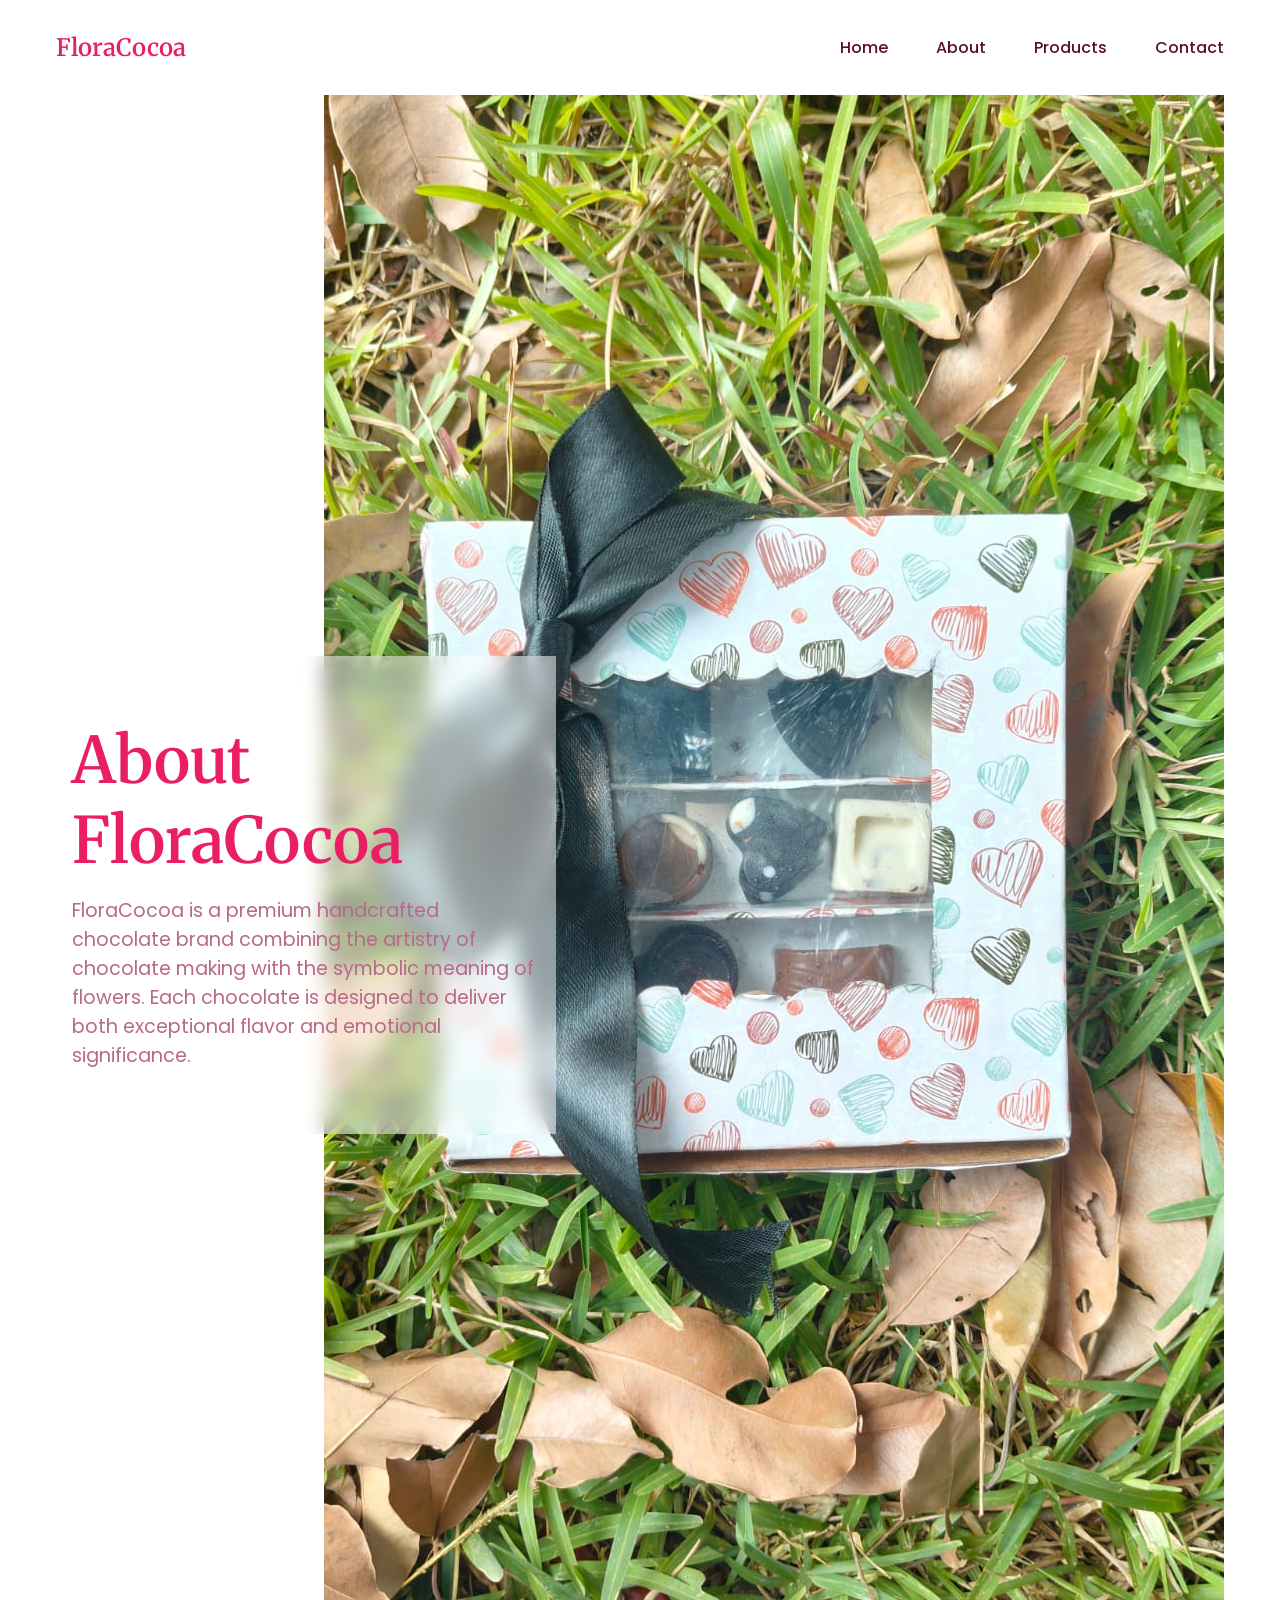
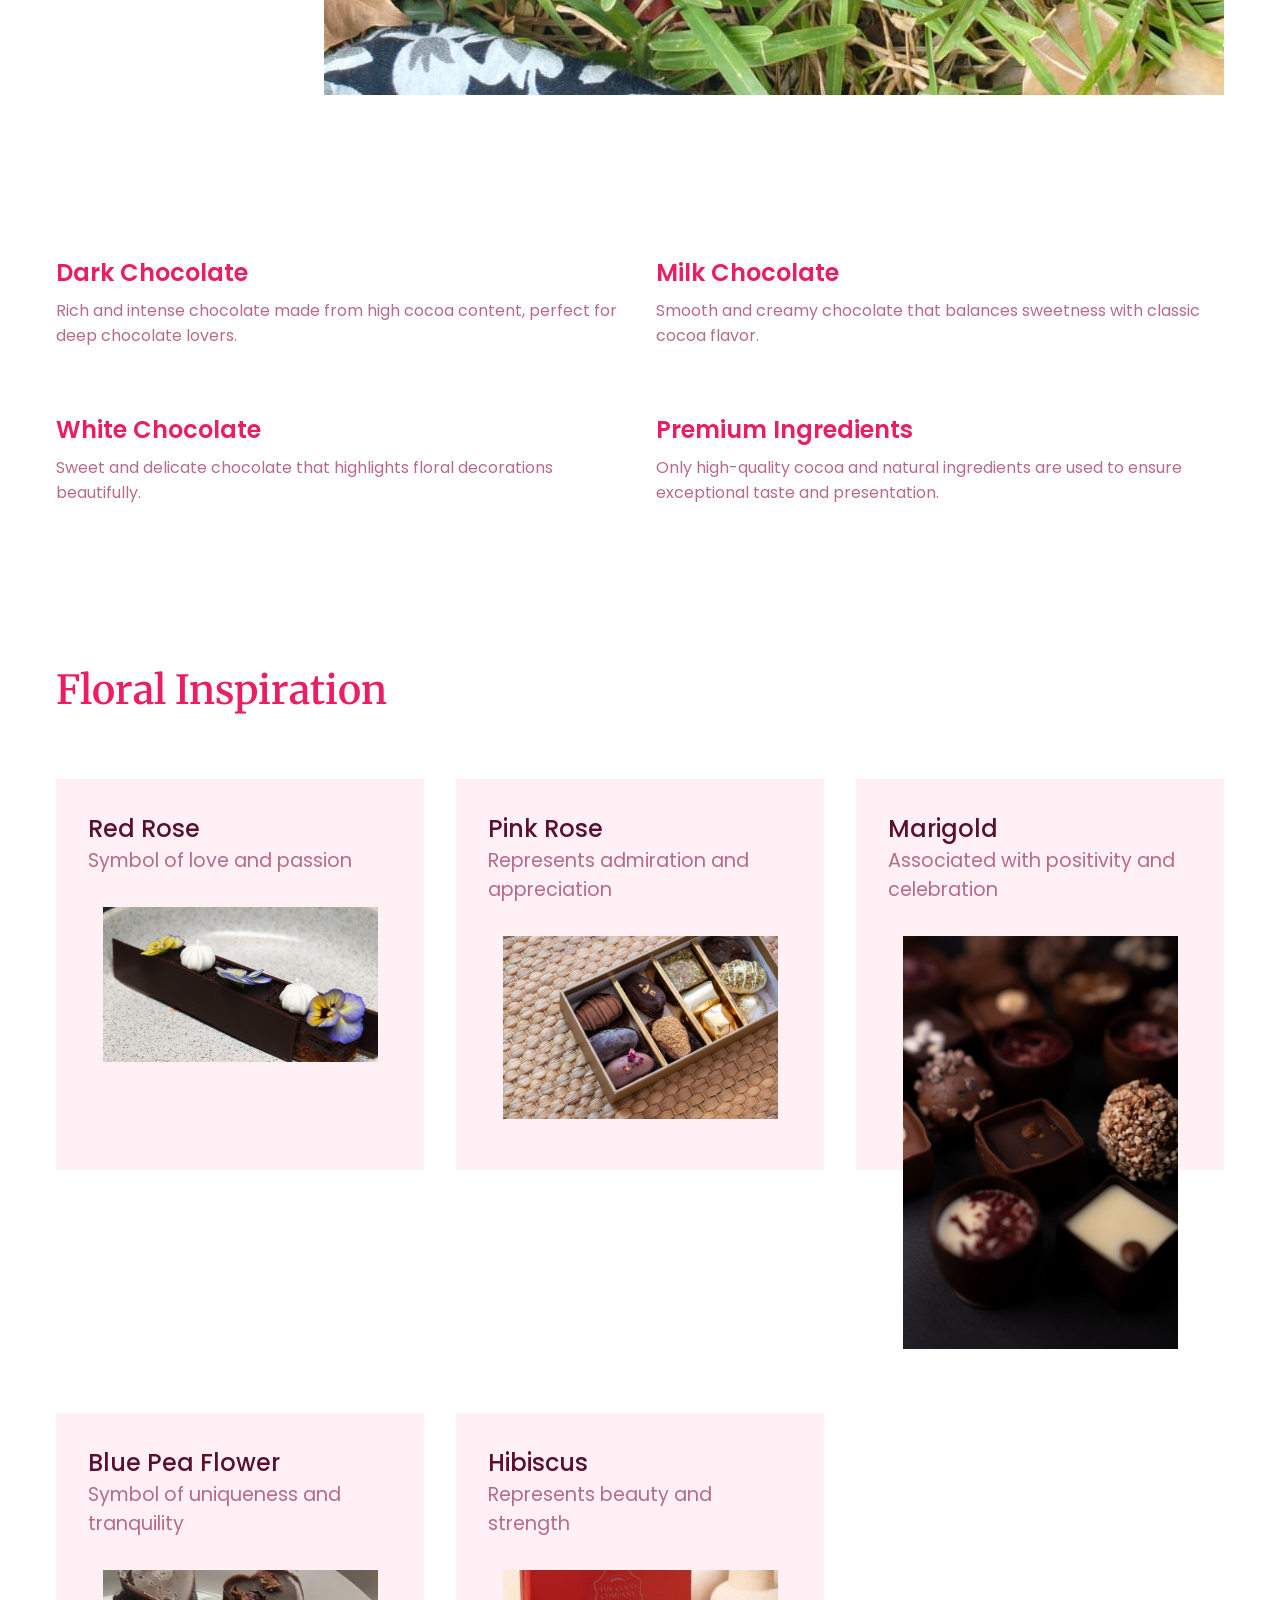
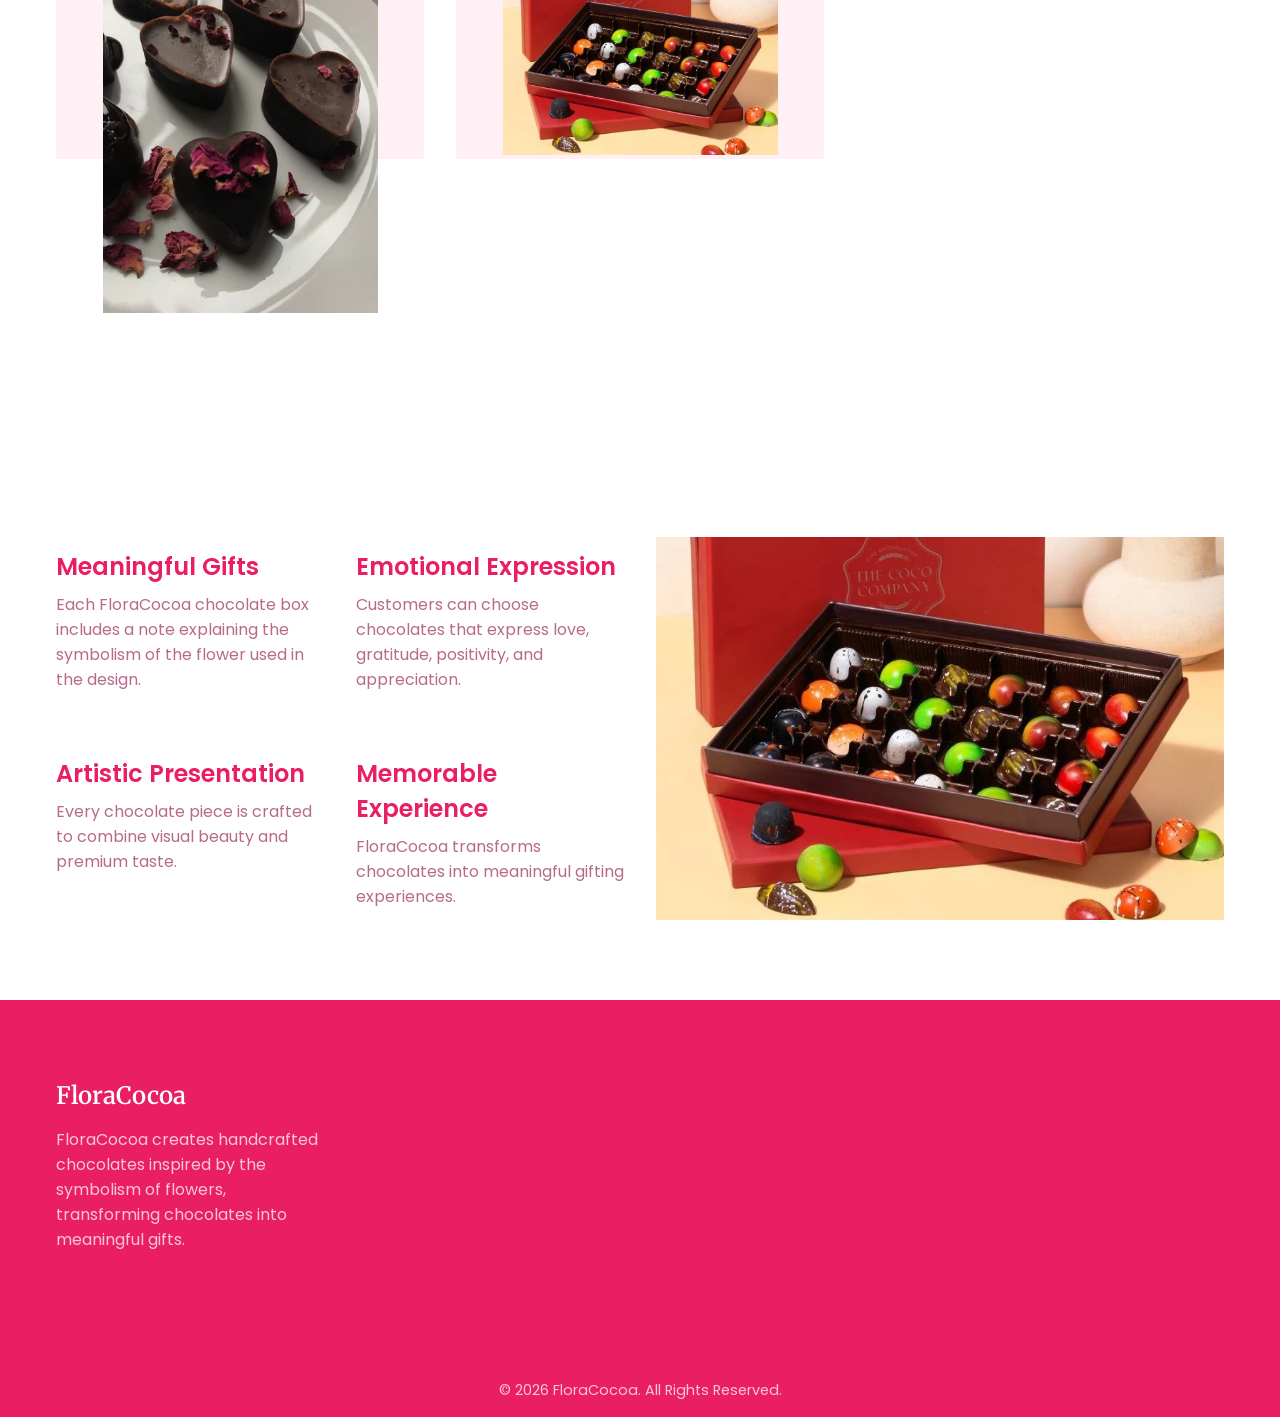
<file: learn.html>
<!DOCTYPE html>
<html lang="en">

<head>
<meta charset="UTF-8">
<meta name="viewport" content="width=device-width, initial-scale=1.0">

<link rel="stylesheet" href="styles.css">

<title>Learn More | FloraCocoa</title>

</head>

<body>

<nav>

<div class="nav__header">
<div class="nav__logo">
<a href="index.html" class="logo">FloraCocoa</a>
</div>
</div>

<ul class="nav__links">
<li><a href="index.html">Home</a></li>
<li><a href="index.html#about">About</a></li>
<li><a href="index.html#product">Products</a></li>
<li><a href="index.html#contact">Contact</a></li>
</ul>

</nav>



<!-- HERO -->

<section class="section__container header__container" >

<div class="header__image">
<img src="assets/about.png ">
</div>

<div class="header__content">
<div>
<h1>About FloraCocoa</h1>
<p>

FloraCocoa is a premium handcrafted chocolate brand combining
the artistry of chocolate making with the symbolic meaning of flowers.
Each chocolate is designed to deliver both exceptional flavor and
emotional significance.

</p>
</div>
</div>

</section>



<!-- CHOCOLATE CONCEPT -->

<section class="section__container about__container">

<div class="about__image">

</div>

<div class="about__grid">

<div class="about__card">
<h4>Dark Chocolate</h4>
<p>
Rich and intense chocolate made from high cocoa content,
perfect for deep chocolate lovers.
</p>
</div>

<div class="about__card">
<h4>Milk Chocolate</h4>
<p>
Smooth and creamy chocolate that balances sweetness
with classic cocoa flavor.
</p>
</div>

<div class="about__card">
<h4>White Chocolate</h4>
<p>
Sweet and delicate chocolate that highlights floral
decorations beautifully.
</p>
</div>

<div class="about__card">
<h4>Premium Ingredients</h4>
<p>
Only high-quality cocoa and natural ingredients are used
to ensure exceptional taste and presentation.
</p>
</div>

</div>

</section>



<!-- FLORAL INSPIRATION -->

<section class="section__container product__container">

<h2 class="section__header">Floral Inspiration</h2>

<div class="product__grid">

<div class="product__card">
<h4>Red Rose</h4>
<p>Symbol of love and passion</p>
<img src="assets/chocolate3.jpg">
</div>

<div class="product__card">
<h4>Pink Rose</h4>
<p>Represents admiration and appreciation</p>
<img src="assets/chocolate1.jpg">
</div>

<div class="product__card">
<h4>Marigold</h4>
<p>Associated with positivity and celebration</p>
<img src="assets/chocolate5.jpg">
</div>

<div class="product__card">
<h4>Blue Pea Flower</h4>
<p>Symbol of uniqueness and tranquility</p>
<img src="assets/chocolate6.jpg">
</div>

<div class="product__card">
<h4>Hibiscus</h4>
<p>Represents beauty and strength</p>
<img src="assets/chocolate2.jpg">
</div>

</div>

</section>



<!-- MEANINGFUL GIFTING -->

<section class="section__container about__container">

<div class="about__content">

<div class="about__image">
<img src="assets/chocolate2.jpg">
</div>

<div class="about__grid">

<div class="about__card">
<h4>Meaningful Gifts</h4>
<p>
Each FloraCocoa chocolate box includes a note explaining
the symbolism of the flower used in the design.
</p>
</div>

<div class="about__card">
<h4>Emotional Expression</h4>
<p>
Customers can choose chocolates that express
love, gratitude, positivity, and appreciation.
</p>
</div>

<div class="about__card">
<h4>Artistic Presentation</h4>
<p>
Every chocolate piece is crafted to combine
visual beauty and premium taste.
</p>
</div>

<div class="about__card">
<h4>Memorable Experience</h4>
<p>
FloraCocoa transforms chocolates into
meaningful gifting experiences.
</p>
</div>

</div>

</div>

</section>



<!-- FOOTER -->

<footer class="footer">

<div class="section__container footer__container">

<div class="footer__col">

<div class="footer__logo">
<a href="#" class="logo">FloraCocoa</a>
</div>

<p>
FloraCocoa creates handcrafted chocolates inspired by the symbolism
of flowers, transforming chocolates into meaningful gifts.
</p>

</div>

</div>

<div class="footer__bar">
© 2026 FloraCocoa. All Rights Reserved.
</div>

</footer>


</body>
</html>
</file>
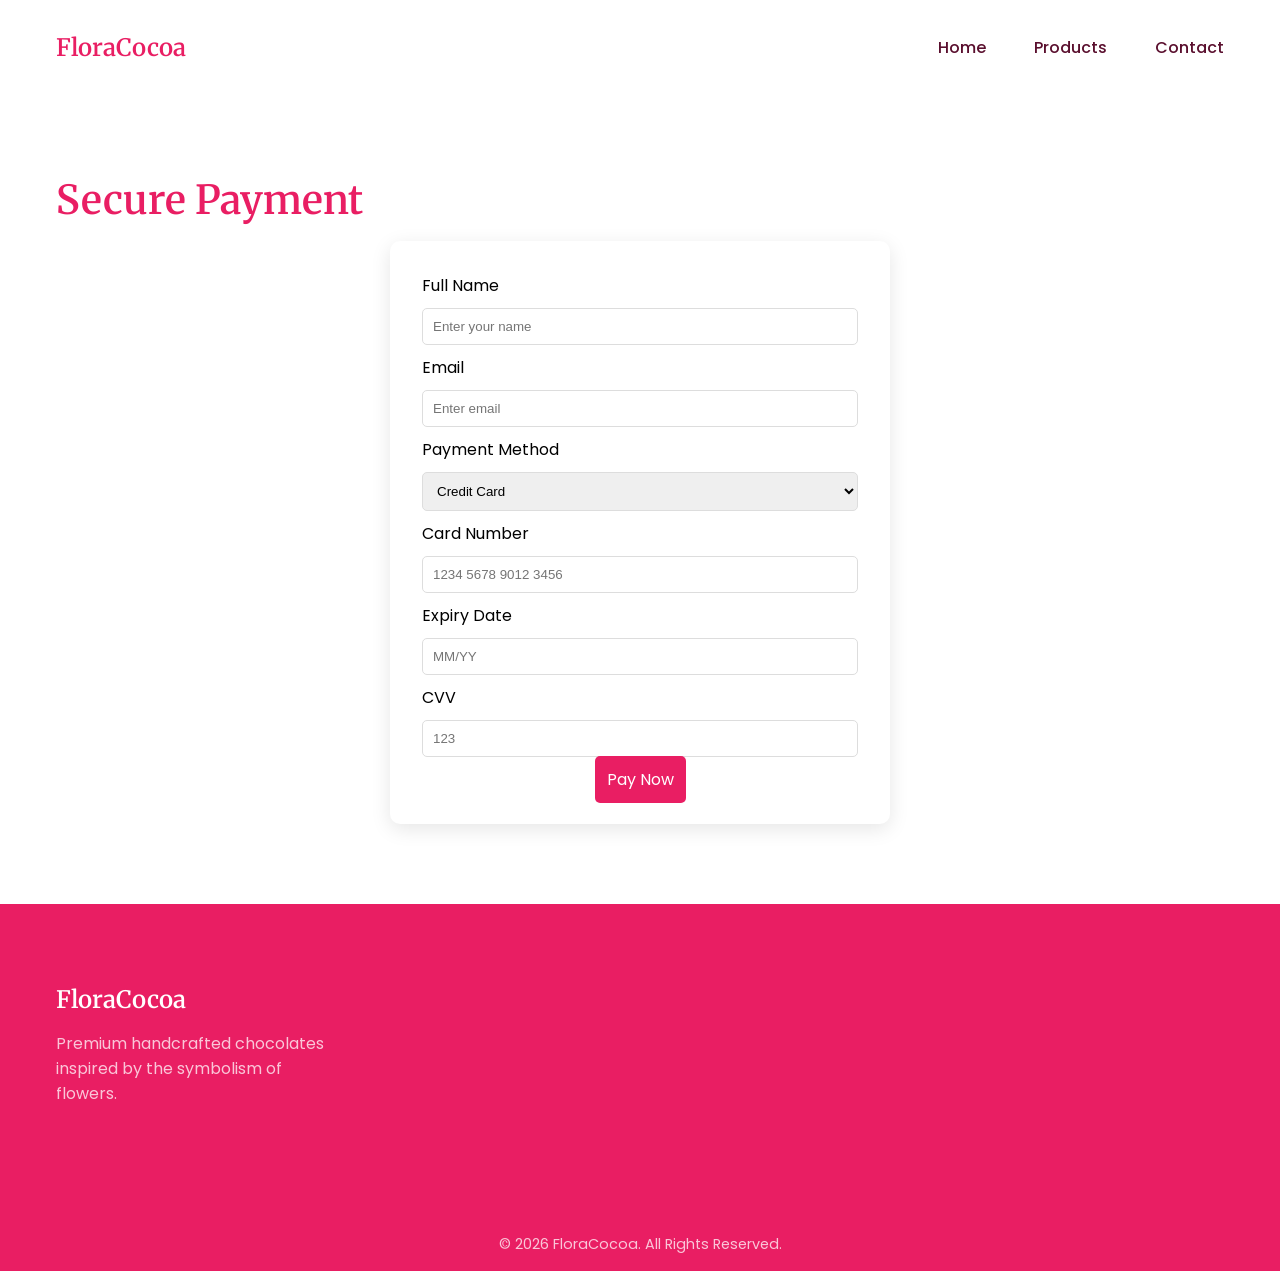
<file: payment.html>
<!DOCTYPE html>
<html lang="en">

<head>
<meta charset="UTF-8">
<meta name="viewport" content="width=device-width, initial-scale=1.0">

<link rel="stylesheet" href="styles.css">

<title>Payment | FloraCocoa</title>

<style>

.payment__box{
max-width:500px;
margin:auto;
padding:2rem;
background:#fff;
border-radius:10px;
box-shadow:0 5px 20px rgba(0,0,0,0.1);
}

.payment__box input,
.payment__box select{
width:100%;
padding:10px;
margin:10px 0;
border:1px solid #ddd;
border-radius:5px;
}

.payment__btn{
width:100%;
padding:12px;
background:var(--primary-color);
color:white;
border:none;
border-radius:5px;
font-size:1rem;
cursor:pointer;
}

.payment__btn:hover{
opacity:.9;
}

</style>

</head>

<body>


<!-- Navigation -->

<nav>

<div class="nav__header">
<div class="nav__logo">
<a href="index.html" class="logo">FloraCocoa</a>
</div>
</div>

<ul class="nav__links">
<li><a href="index.html">Home</a></li>
<li><a href="index.html#product">Products</a></li>
<li><a href="index.html#contact">Contact</a></li>
</ul>

</nav>



<!-- Payment Section -->

<section class="section__container">

<h2 class="section__header">Secure Payment</h2>

<div class="payment__box">

<form>

<label>Full Name</label>
<input type="text" placeholder="Enter your name" required>

<label>Email</label>
<input type="email" placeholder="Enter email">

<label>Payment Method</label>

<select>
<option>Credit Card</option>
<option>Debit Card</option>
<option>UPI</option>
<option>Net Banking</option>
</select>

<label>Card Number</label>
<input type="text" placeholder="1234 5678 9012 3456">

<label>Expiry Date</label>
<input type="text" placeholder="MM/YY">

<label>CVV</label>
<input type="password" placeholder="123">

<div style="text-align:center;">
<a href="success.html" class="payment__btn">Pay Now</a>
</div>

</form>

</div>

</section>



<!-- Footer -->

<footer class="footer">

<div class="section__container footer__container">

<div class="footer__col">

<div class="footer__logo">
<a href="#" class="logo">FloraCocoa</a>
</div>

<p>
Premium handcrafted chocolates inspired by the symbolism of flowers.
</p>

</div>

</div>

<div class="footer__bar">
© 2026 FloraCocoa. All Rights Reserved.
</div>

</footer>


</body>
</html>
</file>
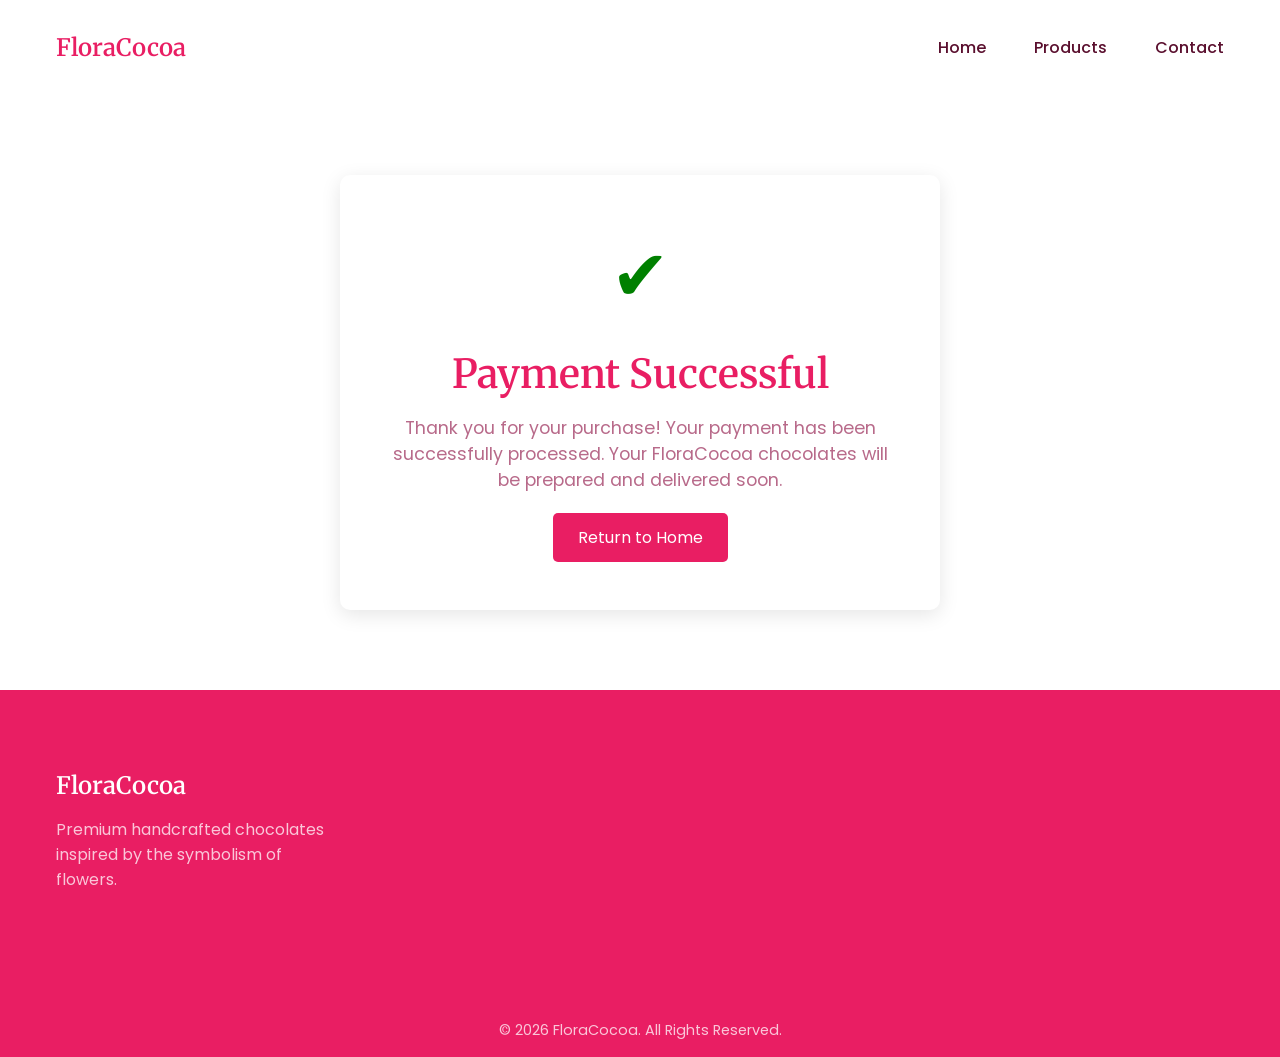
<file: success.html>
<!DOCTYPE html>
<html lang="en">

<head>
<meta charset="UTF-8">
<meta name="viewport" content="width=device-width, initial-scale=1.0">

<link rel="stylesheet" href="styles.css">

<title>Payment Successful | FloraCocoa</title>

<style>

.success__box{
max-width:600px;
margin:auto;
padding:3rem;
text-align:center;
background:#fff;
border-radius:10px;
box-shadow:0 5px 20px rgba(0,0,0,0.1);
}

.success__icon{
font-size:70px;
color:green;
margin-bottom:20px;
}

.success__btn{
display:inline-block;
margin-top:20px;
padding:12px 25px;
background:var(--primary-color);
color:white;
border-radius:5px;
text-decoration:none;
}

.success__btn:hover{
opacity:.9;
}

</style>

</head>

<body>

<!-- Navigation -->

<nav>

<div class="nav__header">
<div class="nav__logo">
<a href="index.html" class="logo">FloraCocoa</a>
</div>
</div>

<ul class="nav__links">
<li><a href="index.html">Home</a></li>
<li><a href="index.html#product">Products</a></li>
<li><a href="index.html#contact">Contact</a></li>
</ul>

</nav>



<!-- Success Section -->

<section class="section__container">

<div class="success__box">

<div class="success__icon">✔</div>

<h2 class="section__header">Payment Successful</h2>

<p class="section__description">

Thank you for your purchase!  
Your payment has been successfully processed.

Your FloraCocoa chocolates will be prepared and delivered soon.

</p>

<a href="index.html" class="success__btn">Return to Home</a>

</div>

</section>



<!-- Footer -->

<footer class="footer">

<div class="section__container footer__container">

<div class="footer__col">

<div class="footer__logo">
<a href="#" class="logo">FloraCocoa</a>
</div>

<p>
Premium handcrafted chocolates inspired by the symbolism of flowers.
</p>

</div>

</div>

<div class="footer__bar">
© 2026 FloraCocoa. All Rights Reserved.
</div>

</footer>

</body>
</html>
</file>
<file: styles.css>
@import url("https://fonts.googleapis.com/css2?family=Merriweather:ital,wght@0,300;0,400;0,700;0,900;1,300;1,400;1,700;1,900&family=Poppins:ital,wght@0,100;0,200;0,300;0,400;0,500;0,600;0,700;0,800;0,900;1,100;1,200;1,300;1,400;1,500;1,600;1,700;1,800;1,900&display=swap");

:root {
  --primary-color: #e91e63;
  --text-dark: #5a0f2e;
  --text-light: #b86a8a;
  --extra-light: #fff0f6;
  --white: #ffffff;
  --max-width: 1200px;
  --header-font: "Merriweather", serif;
}

* {
  padding: 0;
  margin: 0;
  box-sizing: border-box;
}

.section__container {
  max-width: var(--max-width);
  margin: auto;
  padding: 5rem 1rem;
}

.section__header {
  margin-bottom: 1rem;
  font-size: 2.5rem;
  font-weight: 600;
  font-family: var(--header-font);
  color: var(--primary-color);
}

.section__description {
  font-size: 1.1rem;
  color: var(--text-light);
}

.logo {
  font-size: 1.5rem;
  font-weight: 600;
  font-family: var(--header-font);
}

img {
  display: flex;
  width: 100%;
}

a {
  text-decoration: none;
  transition: 0.3s;
}

ul {
  list-style: none;
}

html,
body {
  scroll-behavior: smooth;
}

body {
  font-family: "Poppins", sans-serif;
}

nav {
  position: fixed;
  isolation: isolate;
  width: 100%;
  max-width: var(--max-width);
  margin-inline: auto;
  z-index: 9;
}

.nav__header {
  padding: 1rem;
  width: 100%;
  display: flex;
  align-items: center;
  justify-content: space-between;
  background-color: var(--primary-color);
}

.nav__logo .logo {
  color: var(--white);
}

.nav__menu__btn {
  font-size: 1.5rem;
  color: var(--white);
  cursor: pointer;
}

.nav__links {
  position: absolute;
  top: 65px;
  left: 0;
  width: 100%;
  padding: 2rem;
  display: flex;
  align-items: center;
  justify-content: center;
  flex-direction: column;
  gap: 2rem;
  background-color: var(--primary-color);
  transition: 0.5s;
  z-index: -1;
  transform: translateY(-100%);
}

.nav__links.open {
  transform: translateY(0);
}

.nav__links a {
  font-weight: 500;
  color: var(--white);
}

.nav__search {
  display: none;
}

.header__container {
  display: grid;
  overflow: hidden;
}

.header__image {
  grid-area: 1/1/2/2;
}

.header__image img {
  max-width: 900px;
  margin-left: auto;
}

.header__content {
  grid-area: 1/1/2/2;
  display: flex;
  align-items: center;
}

.header__content > div {
  max-width: 500px;
  padding: 4rem 1rem;
  background-color: rgba(255, 255, 255, 0.5);
  backdrop-filter: blur(10px);
}

.header__content h1 {
  margin-bottom: 1rem;
  font-size: 4rem;
  font-weight: 600;
  font-family: var(--header-font);
  color: var(--primary-color);
}

.header__content p {
  font-size: 1.2rem;
  color: var(--text-light);
}

.deals__container {
  display: grid;
  gap: 2rem;
}

.deals__card span {
  display: inline-block;
  margin-bottom: 0.5rem;
  font-size: 2rem;
}

.deals__card h4 {
  margin-bottom: 0.5rem;
  font-size: 1.2rem;
  font-weight: 600;
  color: var(--text-dark);
}

.deals__card p {
  color: var(--text-light);
}

.about__header {
  display: flex;
  flex-direction: column;
  gap: 2rem;
}

.about__header .section__description {
  max-width: 600px;
}

.about__btn {
  width: fit-content;
  padding: 0.75rem 1.5rem;
  outline: none;
  border: none;
  font-size: 1rem;
  color: var(--white);
  white-space: nowrap;
  background-color: var(--primary-color);
  border-radius: 5px;
  transition: 0.3s;
  cursor: pointer;
}

.about__content {
  margin-top: 2rem;
  display: grid;
  gap: 2rem;
}

.about__grid {
  display: grid;
  gap: 2rem;
}

.about__image {
  overflow: hidden;
}

.about__card h3 {
  margin-bottom: 0.5rem;
  font-size: 2.5rem;
  font-weight: 600;
  color: var(--primary-color);
}

.about__card h4 {
  margin-bottom: 0.5rem;
  font-size: 1.5rem;
  font-weight: 600;
  color: var(--primary-color);
}

.about__card p {
  color: var(--text-light);
}

.product__grid {
  margin-top: 4rem;
  display: grid;
  gap: 2rem;
}

.product__card {
  position: relative;
  isolation: isolate;
  padding: 2rem;
}

.product__card::before {
  position: absolute;
  content: "";
  top: 0;
  left: 0;
  width: 100%;
  height: 65%;
  background-color: var(--extra-light);
  z-index: -1;
  transition: 0.3s;
}

.product__card:hover::before {
  height: 100%;
}

.product__card h4 {
  font-size: 1.5rem;
  font-weight: 500;
  color: var(--text-dark);
}

.product__card p {
  margin-bottom: 2rem;
  font-size: 1.2rem;
  color: var(--text-light);
}

.product__card img {
  max-width: 275px;
  margin-inline: auto;
}

.client__content {
  padding: 4rem 1rem;
  background-color: var(--extra-light);
  border-radius: 1rem;
}

.client__content :is(.section__header, .section__description) {
  max-width: 550px;
  margin-inline: auto;
  text-align: center;
}

.client__content .section__header {
  font-size: 3.25rem;
}

.swiper {
  margin-top: 4rem;
  width: 100%;
}

.client__card {
  display: grid;
  gap: 2rem;
  max-width: 750px;
  margin-inline: auto;
  text-align: center;
}

.client__card img {
  max-width: 250px;
  margin-inline: auto;
}

.client__card p {
  margin-bottom: 2rem;
  font-size: 1.2rem;
  color: var(--text-light);
  font-style: italic;
}

.client__card h4 {
  font-size: 1.5rem;
  font-weight: 500;
  color: var(--text-dark);
}

.client__card h5 {
  font-size: 1rem;
  font-weight: 500;
  color: var(--text-light);
}

.footer {
  background-color: var(--primary-color);
}

.footer__container {
  display: grid;
  gap: 4rem 2rem;
}

.footer__logo {
  margin-bottom: 1rem;
}

.footer__logo .logo {
  color: var(--white);
}

.footer__col p {
  margin-bottom: 2rem;
  color: var(--extra-light);
  opacity: 0.8;
}

.footer__socials {
  display: flex;
  align-items: center;
  gap: 1rem;
}

.footer__socials a {
  font-size: 1.5rem;
  color: var(--white);
}

.footer__socials a:hover {
  opacity: 0.5;
}

.footer__col h4 {
  margin-bottom: 1rem;
  font-size: 1.2rem;
  font-weight: 400;
  color: var(--white);
}

.footer__links {
  display: grid;
  gap: 1rem;
}

.footer__links a {
  color: var(--extra-light);
  opacity: 0.8;
}

.footer__links a:hover {
  opacity: 1;
}

.footer__bar {
  padding: 1rem;
  font-size: 0.9rem;
  color: var(--extra-light);
  opacity: 0.8;
  text-align: center;
}

@media (width > 540px) {
  .deals__container {
    grid-template-columns: repeat(2, 1fr);
  }

  .about__grid {
    grid-template-columns: repeat(2, 1fr);
  }

  .product__grid {
    grid-template-columns: repeat(2, 1fr);
  }

  .footer__container {
    grid-template-columns: repeat(2, 1fr);
  }
}

@media (width > 768px) {
  nav {
    position: static;
    padding: 2rem 1rem;
    display: flex;
    align-items: center;
    justify-content: space-between;
    gap: 2rem;
  }

  .nav__header {
    flex: 1;
    padding: 0;
    background-color: transparent;
  }

  .nav__menu__btn {
    display: none;
  }

  .nav__logo .logo {
    color: var(--primary-color);
  }

  .nav__links {
    position: static;
    padding: 0;
    width: fit-content;
    flex-direction: row;
    gap: 3rem;
    background-color: transparent;
    transform: none;
  }

  .nav__links a {
    color: var(--text-dark);
  }

  .nav__links a:hover {
    color: var(--primary-color);
  }

  .nav__search {
    flex: 1;
    display: flex;
    align-items: center;
    justify-content: flex-end;
    gap: 1rem;
  }

  .nav__search input {
    padding-block: 5px;
    outline: none;
    border: none;
    width: 0;
    font-size: 1rem;
    color: var(--text-dark);
    border-bottom: 1px solid var(--text-light);
    transition: 0.3s;
  }

  .nav__search.open input {
    width: 100%;
    max-width: 15rem;
  }

  .nav__search span {
    font-size: 1.5rem;
    font-weight: 500;
    color: var(--text-dark);
    cursor: pointer;
  }

  .header__container {
    padding-top: 0;
  }

  .deals__container {
    grid-template-columns: repeat(3, 1fr);
  }

  .deals__card:nth-child(1) {
    grid-column: 1/4;
  }

  .about__header {
    flex-direction: row;
    align-items: center;
    justify-content: space-between;
  }

  .about__content {
    grid-template-columns: repeat(2, 1fr);
    align-items: center;
  }

  .about__image {
    grid-area: 1/2/2/3;
  }

  .product__grid {
    grid-template-columns: repeat(3, 1fr);
  }

  .client__card {
    grid-template-columns: repeat(2, 1fr);
    align-items: center;
    text-align: left;
  }

  .footer__container {
    grid-template-columns: repeat(4, 1fr);
  }
}

@media (width > 1024px) {
  .deals__container {
    grid-template-columns: repeat(4, 1fr);
  }

  .deals__card:nth-child(1) {
    grid-column: unset;
  }

  .about__grid {
    gap: 4rem 2rem;
  }
}

.buy-btn{
position:absolute;
top:8px;
right:8px;
display:inline-block;
padding:3px 8px;
background:#e91e63;
color:white;
text-decoration:none;
border-radius:5px;
font-size:18px;
font-weight:400;
  transition:0.3s;
}

.buy-btn:hover{
  transform:scale(1.2);
}
</file>
